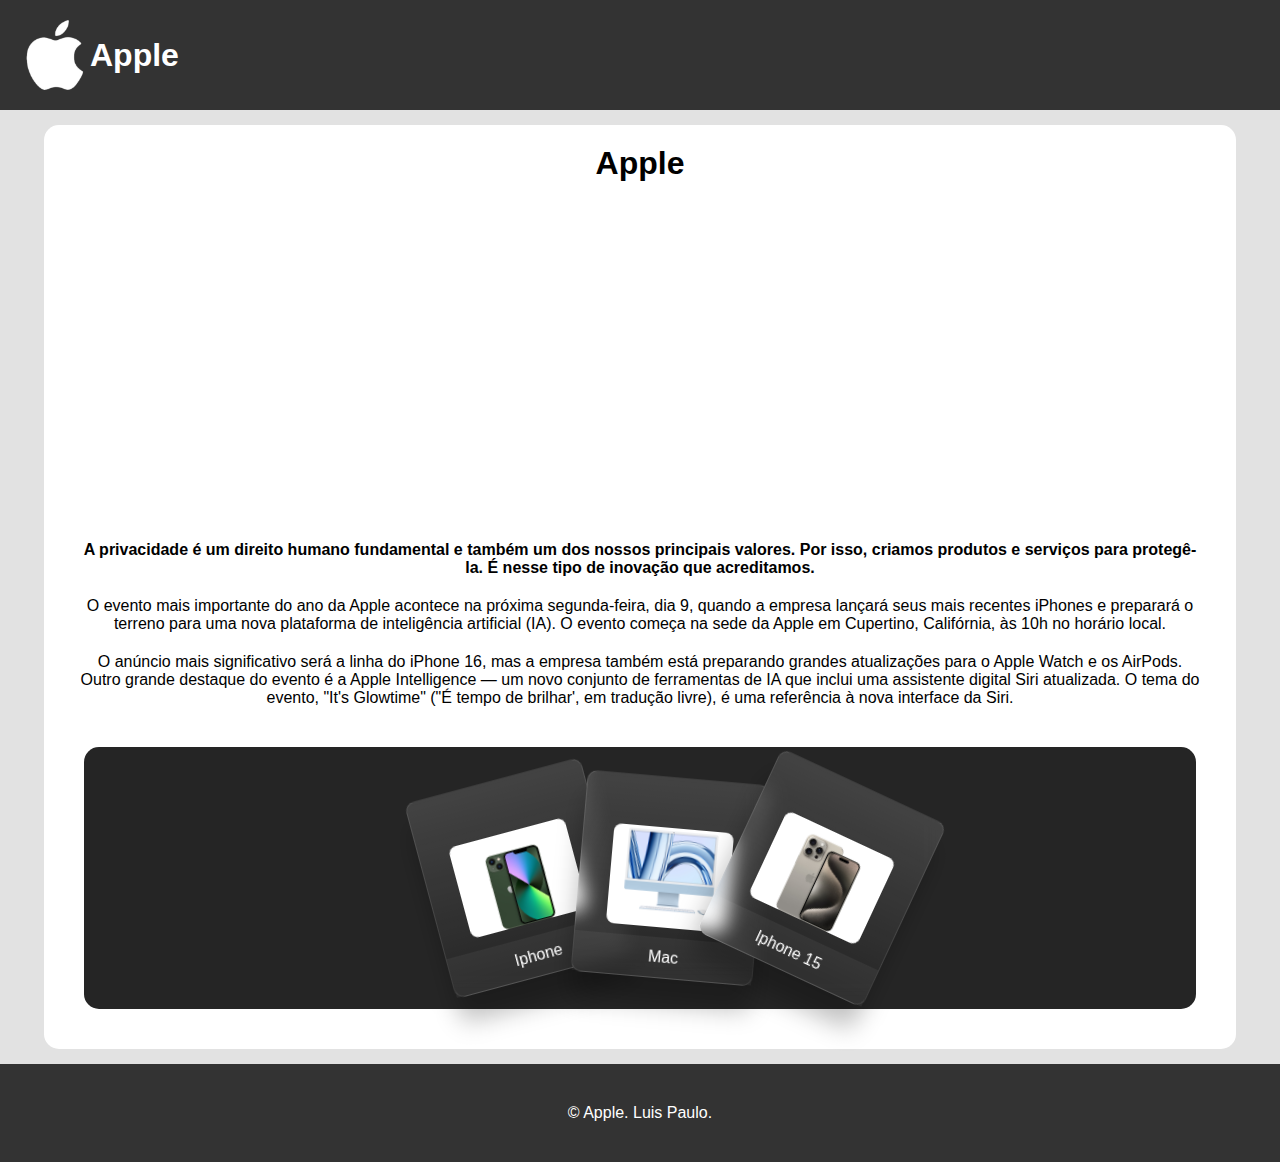
<file: index.html>
<!DOCTYPE html>
<html lang="pt-br">
<head>
    <meta charset="UTF-8">
    <meta name="viewport" content="width=device-width, initial-scale=1.0">
    <link rel="stylesheet" href="style.css">
    <link rel="apple-touch-icon-precomposed" sizes="144x144" href="images/favicon.png">
    <title>Empresa</title>
</head>
<body>
    <nav class="navegar">
        <img src="download-removebg-preview.png" alt="apple" class="logo">
    <h1 class="titulo">Apple</h1>
        <nav class="link">
            <a href="sobre.html" style="display: inline;">Sobre</a>
            <a href="servicos.html">Serviços</a>
            <a href="contato.html">Contato</a>
        </nav>
    </nav>
    <nav class="card">
        <h1>Apple</h1>
        <iframe width="560" height="315" src="https://www.youtube.com/embed/IeJOjNltKVs?si=ttTtkdQt7d_miast" title="YouTube video player" frameborder="0" allow="accelerometer; autoplay; clipboard-write; encrypted-media; gyroscope; picture-in-picture; web-share" referrerpolicy="strict-origin-when-cross-origin" allowfullscreen></iframe>
        <p><strong>A privacidade é um direito humano fundamental e também um dos nossos principais valores. Por isso, criamos produtos e serviços para protegê-la. É nesse tipo de inovação que acreditamos.</strong></p>
        <p>O evento mais importante do ano da Apple acontece na próxima segunda-feira, dia 9, quando a empresa lançará seus mais recentes iPhones e preparará o terreno para uma nova plataforma de inteligência artificial (IA). O evento começa na sede da Apple em Cupertino, Califórnia, às 10h no horário local.</p>
        <p>O anúncio mais significativo será a linha do iPhone 16, mas a empresa também está preparando grandes atualizações para o Apple Watch e os AirPods. Outro grande destaque do evento é a Apple Intelligence — um novo conjunto de ferramentas de IA que inclui uma assistente digital Siri atualizada. O tema do evento, "It's Glowtime" ("É tempo de brilhar', em tradução livre), é uma referência à nova interface da Siri.</p>
    <div class="espaco">
    <div class="container">
  <a href="servicos.html"><div data-text="Iphone" style="--r:-15;" class="glass">
    <img src="iphone-card-40-iphone13hero-202309 - Copia.jpg" alt="iphone">
      <path
        d="M165.9 397.4c0 2-2.3 3.6-5.2 3.6-3.3.3-5.6-1.3-5.6-3.6 0-2 2.3-3.6 5.2-3.6 3-.3 5.6 1.3 5.6 3.6zm-31.1-4.5c-.7 2 1.3 4.3 4.3 4.9 2.6 1 5.6 0 6.2-2s-1.3-4.3-4.3-5.2c-2.6-.7-5.5.3-6.2 2.3zm44.2-1.7c-2.9.7-4.9 2.6-4.6 4.9.3 2 2.9 3.3 5.9 2.6 2.9-.7 4.9-2.6 4.6-4.6-.3-1.9-3-3.2-5.9-2.9zM244.8 8C106.1 8 0 113.3 0 252c0 110.9 69.8 205.8 169.5 239.2 12.8 2.3 17.3-5.6 17.3-12.1 0-6.2-.3-40.4-.3-61.4 0 0-70 15-84.7-29.8 0 0-11.4-29.1-27.8-36.6 0 0-22.9-15.7 1.6-15.4 0 0 24.9 2 38.6 25.8 21.9 38.6 58.6 27.5 72.9 20.9 2.3-16 8.8-27.1 16-33.7-55.9-6.2-112.3-14.3-112.3-110.5 0-27.5 7.6-41.3 23.6-58.9-2.6-6.5-11.1-33.3 2.6-67.9 20.9-6.5 69 27 69 27 20-5.6 41.5-8.5 62.8-8.5s42.8 2.9 62.8 8.5c0 0 48.1-33.6 69-27 13.7 34.7 5.2 61.4 2.6 67.9 16 17.7 25.8 31.5 25.8 58.9 0 96.5-58.9 104.2-114.8 110.5 9.2 7.9 17 22.9 17 46.4 0 33.7-.3 75.4-.3 83.6 0 6.5 4.6 14.4 17.3 12.1C428.2 457.8 496 362.9 496 252 496 113.3 383.5 8 244.8 8zM97.2 352.9c-1.3 1-1 3.3.7 5.2 1.6 1.6 3.9 2.3 5.2 1 1.3-1 1-3.3-.7-5.2-1.6-1.6-3.9-2.3-5.2-1zm-10.8-8.1c-.7 1.3.3 2.9 2.3 3.9 1.6 1 3.6.7 4.3-.7.7-1.3-.3-2.9-2.3-3.9-2-.6-3.6-.3-4.3.7zm32.4 35.6c-1.6 1.3-1 4.3 1.3 6.2 2.3 2.3 5.2 2.6 6.5 1 1.3-1.3.7-4.3-1.3-6.2-2.2-2.3-5.2-2.6-6.5-1zm-11.4-14.7c-1.6 1-1.6 3.6 0 5.9 1.6 2.3 4.3 3.3 5.6 2.3 1.6-1.3 1.6-3.9 0-6.2-1.4-2.3-4-3.3-5.6-2z"
      ></path></a>
    </svg>
  </div>
  <a href="servicos.html"><div data-text="Mac" style="--r:5;" class="glass">
    <img src="mac-card-40-imac-24-202310.jpg" alt="mac">
      <path
        d="M392.8 1.2c-17-4.9-34.7 5-39.6 22l-128 448c-4.9 17 5 34.7 22 39.6s34.7-5 39.6-22l128-448c4.9-17-5-34.7-22-39.6zm80.6 120.1c-12.5 12.5-12.5 32.8 0 45.3L562.7 256l-89.4 89.4c-12.5 12.5-12.5 32.8 0 45.3s32.8 12.5 45.3 0l112-112c12.5-12.5 12.5-32.8 0-45.3l-112-112c-12.5-12.5-32.8-12.5-45.3 0zm-306.7 0c-12.5-12.5-32.8-12.5-45.3 0l-112 112c-12.5 12.5-12.5 32.8 0 45.3l112 112c12.5 12.5 32.8 12.5 45.3 0s12.5-32.8 0-45.3L77.3 256l89.4-89.4c12.5-12.5 12.5-32.8 0-45.3z"
      ></path></a>
    </svg>
  </div>
  <a href="servicos.html"><div data-text="Iphone 15" style="--r:25;" class="glass">
    <img src="iphone-card-40-iphone15prohero-202309.jpg" alt="iphone">
      <path
        d="M64 64C28.7 64 0 92.7 0 128V384c0 35.3 28.7 64 64 64H512c35.3 0 64-28.7 64-64V128c0-35.3-28.7-64-64-64H64zm64 320H64V320c35.3 0 64 28.7 64 64zM64 192V128h64c0 35.3-28.7 64-64 64zM448 384c0-35.3 28.7-64 64-64v64H448zm64-192c-35.3 0-64-28.7-64-64h64v64zM288 160a96 96 0 1 1 0 192 96 96 0 1 1 0-192z"
      ></path></a>
    </svg>
  </div>
</div>
</div> 
    </nav>  
    <footer>
        <p>&copy; Apple. Luis Paulo.</p>
    </footer>    
</body>
</html>
</file>
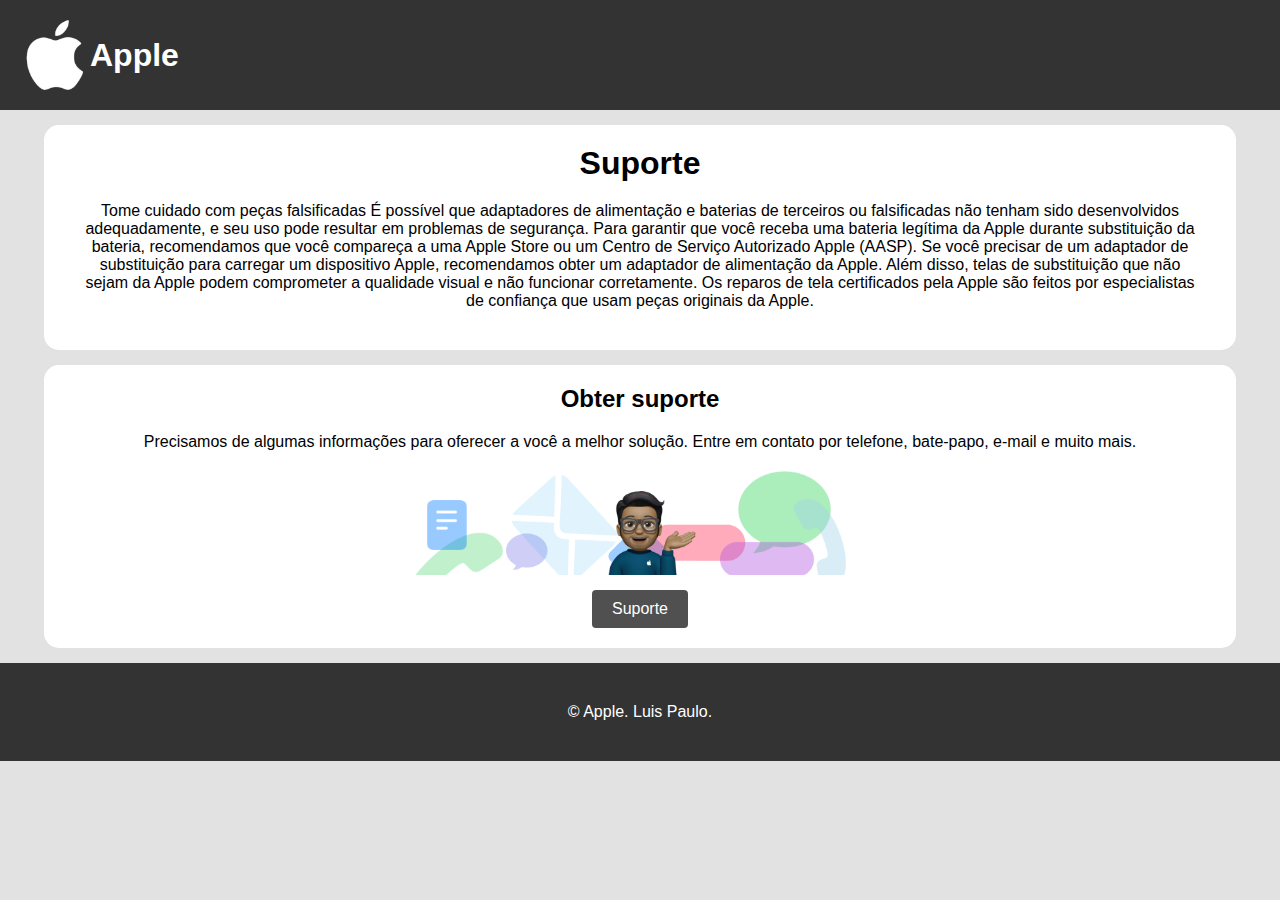
<file: contato.html>
<!DOCTYPE html>
<html lang="pt-br">
<head>
    <meta charset="UTF-8">
    <meta name="viewport" content="width=device-width, initial-scale=1.0">
    <link rel="stylesheet" href="style.css">
    <title>Empresa</title>
</head>
<body>
    <nav class="navegar">
        <img src="download-removebg-preview.png" alt="apple" class="logo">
        <h1 class="titulo">Apple</h1>
        <nav class="link">
            <a href="index.html" style="display: inline;">Home</a>
            <a href="sobre.html">Sobre</a>
            <a href="servicos.html">Serviços</a>
        </nav>
    </nav>
    <nav class="card">
        <h1>Suporte</h1>
        <p>Tome cuidado com peças falsificadas
            É possível que adaptadores de alimentação e baterias de terceiros ou falsificadas não tenham sido desenvolvidos adequadamente, e seu uso pode resultar em problemas de segurança. Para garantir que você receba uma bateria legítima da Apple durante substituição da bateria, recomendamos que você compareça a uma Apple Store ou um Centro de Serviço Autorizado Apple (AASP). Se você precisar de um adaptador de substituição para carregar um dispositivo Apple, recomendamos obter um adaptador de alimentação da Apple.
            
            Além disso, telas de substituição que não sejam da Apple podem comprometer a qualidade visual e não funcionar corretamente. Os reparos de tela certificados pela Apple são feitos por especialistas de confiança que usam peças originais da Apple.</p>
</nav>  

<nav class="card">
    <h2>Obter suporte</h2>
    <p>Precisamos de algumas informações para oferecer a você a melhor solução. Entre em contato por telefone, bate-papo, e-mail e muito mais.</p>
    <img src="tile-split-getsupport.image.large_2x.png" alt="">
    
    <a href="#" class="boton-elegante" onclick="startChat()">Suporte</a>
    <script>
        function startChat() {
            // Substitua pelo código do seu serviço de chat
            window.open('https://chat.whatsapp.com/KklHQL8lHat6EaGtniF526', '_blank');
        }
    </script>

</nav>

    <footer>
        <p>&copy; Apple. Luis Paulo.</p>
    </footer>    
</body>
</html>
</file>
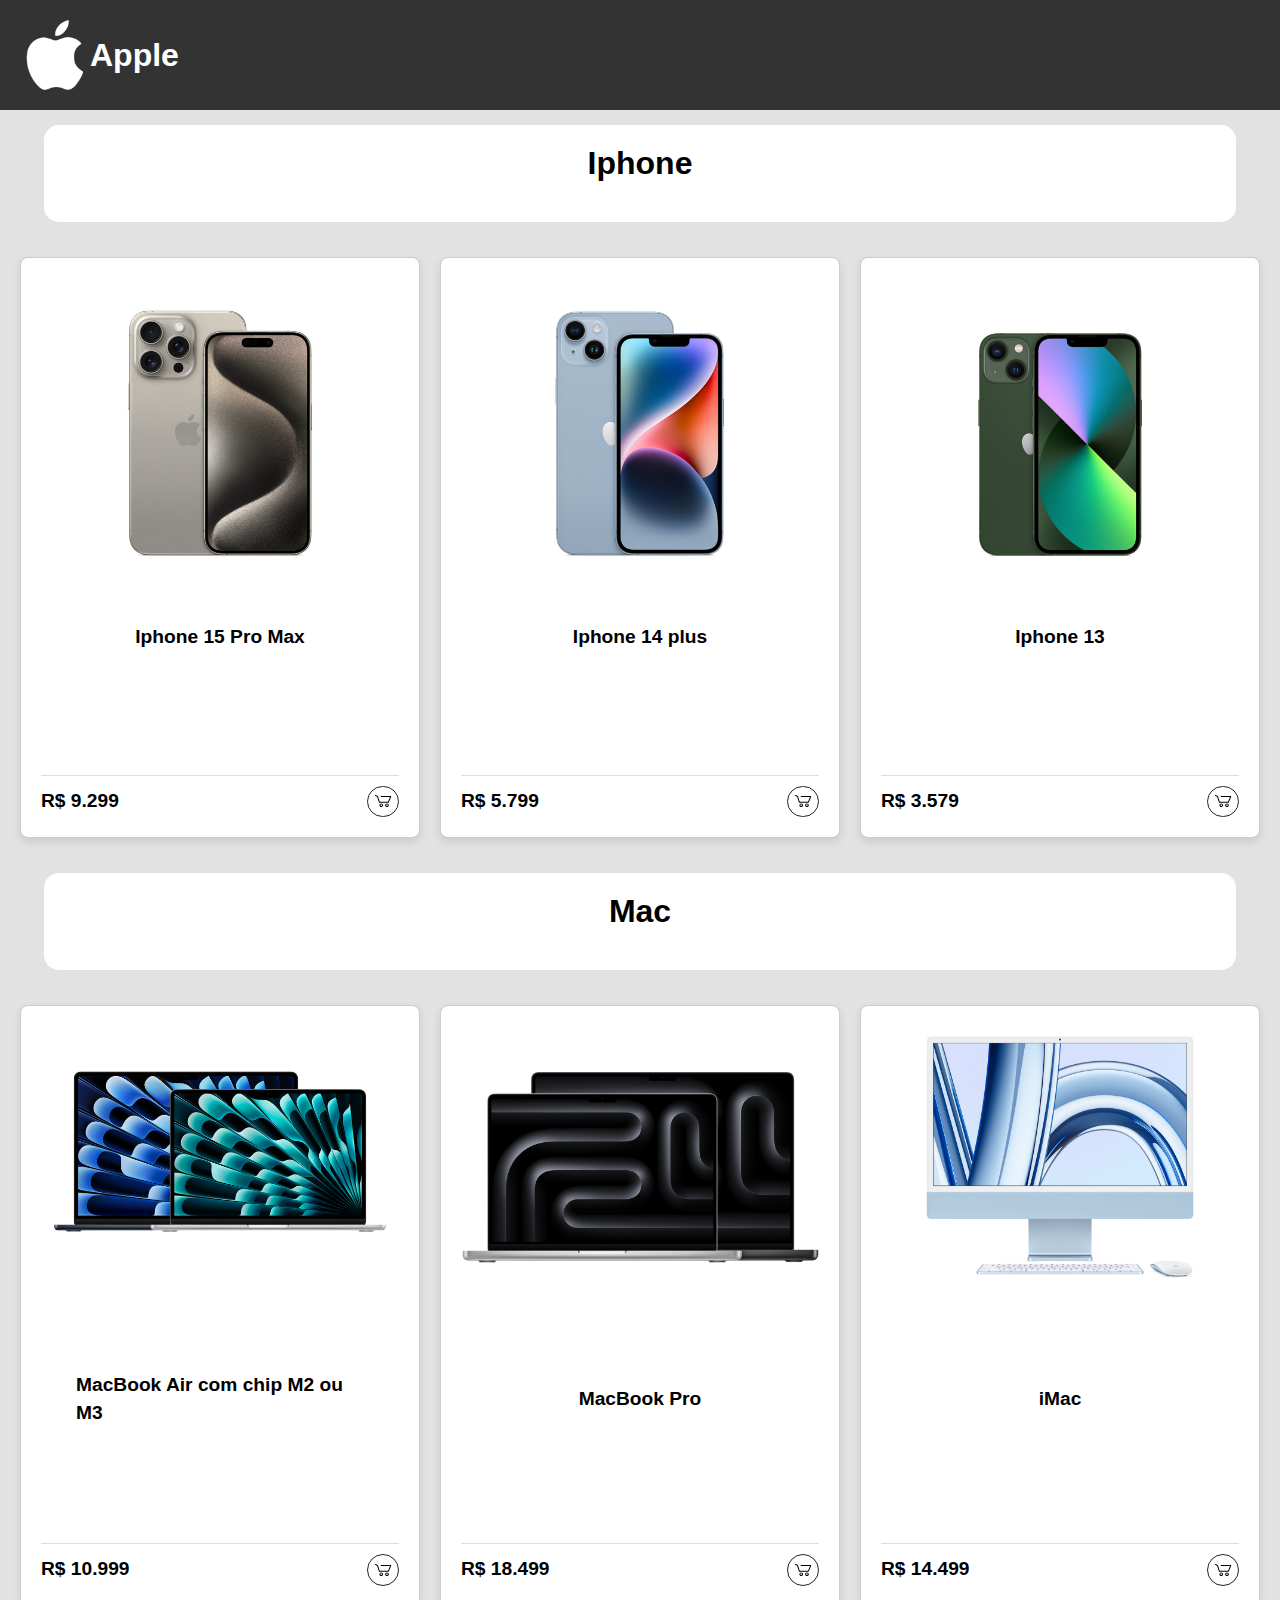
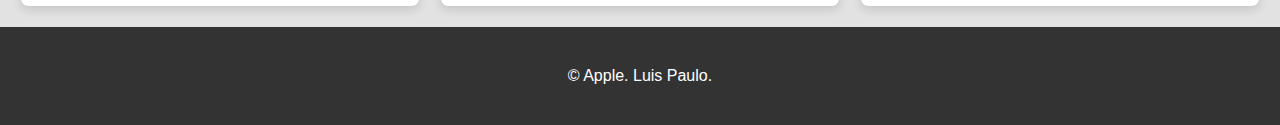
<file: servicos.html>
<!DOCTYPE html>
<html lang="pt-br">
<head>
    <meta charset="UTF-8">
    <meta name="viewport" content="width=device-width, initial-scale=1.0">
    <link rel="stylesheet" href="style.css">
    <title>Empresa</title>
</head>
<body>
    <nav class="navegar">
        <img src="download-removebg-preview.png" alt="apple" class="logo">
       <h1 class="titulo">Apple</h1>
        <nav class="link">
            <a href="index.html" style="display: inline;">Home</a>
            <a href="sobre.html">Sobre</a>
            <a href="contato.html">Contato</a>
        </nav>
    </nav>
    
    <nav class="card">
      <h1>Iphone</h1>
    </nav>

      <div class="card-container">
        <div class="card1">
        <div class="card-img"><img src="iphone-card-40-iphone15prohero-202309.jpg" alt=""></div>
        <div class="card-info">
          <p class="text-title">Iphone 15 Pro Max </p>
          <p class="text-body"></p>
        </div>
        <div class="card-footer">
        <span class="text-title">R$ 9.299</span>
        <div class="card-button">
          <svg class="svg-icon" viewBox="0 0 20 20">
            <path d="M17.72,5.011H8.026c-0.271,0-0.49,0.219-0.49,0.489c0,0.271,0.219,0.489,0.49,0.489h8.962l-1.979,4.773H6.763L4.935,5.343C4.926,5.316,4.897,5.309,4.884,5.286c-0.011-0.024,0-0.051-0.017-0.074C4.833,5.166,4.025,4.081,2.33,3.908C2.068,3.883,1.822,4.075,1.795,4.344C1.767,4.612,1.962,4.853,2.231,4.88c1.143,0.118,1.703,0.738,1.808,0.866l1.91,5.661c0.066,0.199,0.252,0.333,0.463,0.333h8.924c0.116,0,0.22-0.053,0.308-0.128c0.027-0.023,0.042-0.048,0.063-0.076c0.026-0.034,0.063-0.058,0.08-0.099l2.384-5.75c0.062-0.151,0.046-0.323-0.045-0.458C18.036,5.092,17.883,5.011,17.72,5.011z"></path>
            <path d="M8.251,12.386c-1.023,0-1.856,0.834-1.856,1.856s0.833,1.853,1.856,1.853c1.021,0,1.853-0.83,1.853-1.853S9.273,12.386,8.251,12.386z M8.251,15.116c-0.484,0-0.877-0.393-0.877-0.874c0-0.484,0.394-0.878,0.877-0.878c0.482,0,0.875,0.394,0.875,0.878C9.126,14.724,8.733,15.116,8.251,15.116z"></path>
            <path d="M13.972,12.386c-1.022,0-1.855,0.834-1.855,1.856s0.833,1.853,1.855,1.853s1.854-0.83,1.854-1.853S14.994,12.386,13.972,12.386z M13.972,15.116c-0.484,0-0.878-0.393-0.878-0.874c0-0.484,0.394-0.878,0.878-0.878c0.482,0,0.875,0.394,0.875,0.878C14.847,14.724,14.454,15.116,13.972,15.116z"></path>
          </svg>
        </div>
      </div></div>

      <div class="card1">
        <div class="card-img"><img src="iphone-card-40-iphone14-202209.jpg" alt=""></div>
        <div class="card-info">
          <p class="text-title">Iphone 14 plus </p>
          <p class="text-body"></p>
        </div>
        <div class="card-footer">
        <span class="text-title">R$ 5.799</span>
        <div class="card-button">
          <svg class="svg-icon" viewBox="0 0 20 20">
            <path d="M17.72,5.011H8.026c-0.271,0-0.49,0.219-0.49,0.489c0,0.271,0.219,0.489,0.49,0.489h8.962l-1.979,4.773H6.763L4.935,5.343C4.926,5.316,4.897,5.309,4.884,5.286c-0.011-0.024,0-0.051-0.017-0.074C4.833,5.166,4.025,4.081,2.33,3.908C2.068,3.883,1.822,4.075,1.795,4.344C1.767,4.612,1.962,4.853,2.231,4.88c1.143,0.118,1.703,0.738,1.808,0.866l1.91,5.661c0.066,0.199,0.252,0.333,0.463,0.333h8.924c0.116,0,0.22-0.053,0.308-0.128c0.027-0.023,0.042-0.048,0.063-0.076c0.026-0.034,0.063-0.058,0.08-0.099l2.384-5.75c0.062-0.151,0.046-0.323-0.045-0.458C18.036,5.092,17.883,5.011,17.72,5.011z"></path>
            <path d="M8.251,12.386c-1.023,0-1.856,0.834-1.856,1.856s0.833,1.853,1.856,1.853c1.021,0,1.853-0.83,1.853-1.853S9.273,12.386,8.251,12.386z M8.251,15.116c-0.484,0-0.877-0.393-0.877-0.874c0-0.484,0.394-0.878,0.877-0.878c0.482,0,0.875,0.394,0.875,0.878C9.126,14.724,8.733,15.116,8.251,15.116z"></path>
            <path d="M13.972,12.386c-1.022,0-1.855,0.834-1.855,1.856s0.833,1.853,1.855,1.853s1.854-0.83,1.854-1.853S14.994,12.386,13.972,12.386z M13.972,15.116c-0.484,0-0.878-0.393-0.878-0.874c0-0.484,0.394-0.878,0.878-0.878c0.482,0,0.875,0.394,0.875,0.878C14.847,14.724,14.454,15.116,13.972,15.116z"></path>
          </svg>
        </div>
      </div></div> 

      <div class="card1">
        <div class="card-img"><img src="iphone-card-40-iphone13hero-202309.jpg" alt=""></div>
        <div class="card-info">
          <p class="text-title">Iphone 13 </p>
          <p class="text-body"></p>
        </div>
        <div class="card-footer">
        <span class="text-title">R$ 3.579</span>
        <div class="card-button">
          <svg class="svg-icon" viewBox="0 0 20 20">
            <path d="M17.72,5.011H8.026c-0.271,0-0.49,0.219-0.49,0.489c0,0.271,0.219,0.489,0.49,0.489h8.962l-1.979,4.773H6.763L4.935,5.343C4.926,5.316,4.897,5.309,4.884,5.286c-0.011-0.024,0-0.051-0.017-0.074C4.833,5.166,4.025,4.081,2.33,3.908C2.068,3.883,1.822,4.075,1.795,4.344C1.767,4.612,1.962,4.853,2.231,4.88c1.143,0.118,1.703,0.738,1.808,0.866l1.91,5.661c0.066,0.199,0.252,0.333,0.463,0.333h8.924c0.116,0,0.22-0.053,0.308-0.128c0.027-0.023,0.042-0.048,0.063-0.076c0.026-0.034,0.063-0.058,0.08-0.099l2.384-5.75c0.062-0.151,0.046-0.323-0.045-0.458C18.036,5.092,17.883,5.011,17.72,5.011z"></path>
            <path d="M8.251,12.386c-1.023,0-1.856,0.834-1.856,1.856s0.833,1.853,1.856,1.853c1.021,0,1.853-0.83,1.853-1.853S9.273,12.386,8.251,12.386z M8.251,15.116c-0.484,0-0.877-0.393-0.877-0.874c0-0.484,0.394-0.878,0.877-0.878c0.482,0,0.875,0.394,0.875,0.878C9.126,14.724,8.733,15.116,8.251,15.116z"></path>
            <path d="M13.972,12.386c-1.022,0-1.855,0.834-1.855,1.856s0.833,1.853,1.855,1.853s1.854-0.83,1.854-1.853S14.994,12.386,13.972,12.386z M13.972,15.116c-0.484,0-0.878-0.393-0.878-0.874c0-0.484,0.394-0.878,0.878-0.878c0.482,0,0.875,0.394,0.875,0.878C14.847,14.724,14.454,15.116,13.972,15.116z"></path>
          </svg>
        </div>
      </div></div> 
    </div>

<nav class="card">
  <h1>Mac</h1>
</nav>

    <div class="card-container">
    <div class="card1">
  <div class="card-img"><img src="mac-card-40-macbook-air-m2-m3-202402.jpg" alt=""></div>
  <div class="card-info">
    <p class="text-title">MacBook Air com chip M2 ou M3 </p>
    <p class="text-body"></p>
  </div>
  <div class="card-footer">
  <span class="text-title">R$ 10.999</span>
  <div class="card-button">
    <svg class="svg-icon" viewBox="0 0 20 20">
      <path d="M17.72,5.011H8.026c-0.271,0-0.49,0.219-0.49,0.489c0,0.271,0.219,0.489,0.49,0.489h8.962l-1.979,4.773H6.763L4.935,5.343C4.926,5.316,4.897,5.309,4.884,5.286c-0.011-0.024,0-0.051-0.017-0.074C4.833,5.166,4.025,4.081,2.33,3.908C2.068,3.883,1.822,4.075,1.795,4.344C1.767,4.612,1.962,4.853,2.231,4.88c1.143,0.118,1.703,0.738,1.808,0.866l1.91,5.661c0.066,0.199,0.252,0.333,0.463,0.333h8.924c0.116,0,0.22-0.053,0.308-0.128c0.027-0.023,0.042-0.048,0.063-0.076c0.026-0.034,0.063-0.058,0.08-0.099l2.384-5.75c0.062-0.151,0.046-0.323-0.045-0.458C18.036,5.092,17.883,5.011,17.72,5.011z"></path>
      <path d="M8.251,12.386c-1.023,0-1.856,0.834-1.856,1.856s0.833,1.853,1.856,1.853c1.021,0,1.853-0.83,1.853-1.853S9.273,12.386,8.251,12.386z M8.251,15.116c-0.484,0-0.877-0.393-0.877-0.874c0-0.484,0.394-0.878,0.877-0.878c0.482,0,0.875,0.394,0.875,0.878C9.126,14.724,8.733,15.116,8.251,15.116z"></path>
      <path d="M13.972,12.386c-1.022,0-1.855,0.834-1.855,1.856s0.833,1.853,1.855,1.853s1.854-0.83,1.854-1.853S14.994,12.386,13.972,12.386z M13.972,15.116c-0.484,0-0.878-0.393-0.878-0.874c0-0.484,0.394-0.878,0.878-0.878c0.482,0,0.875,0.394,0.875,0.878C14.847,14.724,14.454,15.116,13.972,15.116z"></path>
    </svg>
  </div>
</div></div>


  <div class="card1">
  <div class="card-img"><img src="mac-card-40-macbookpro-14-16-202310.jpg" alt=""></div>
  <div class="card-info">
    <p class="text-title">MacBook Pro </p>
    <p class="text-body"></p>
  </div>
  <div class="card-footer">
  <span class="text-title">R$ 18.499</span>
  <div class="card-button">
    <svg class="svg-icon" viewBox="0 0 20 20">
      <path d="M17.72,5.011H8.026c-0.271,0-0.49,0.219-0.49,0.489c0,0.271,0.219,0.489,0.49,0.489h8.962l-1.979,4.773H6.763L4.935,5.343C4.926,5.316,4.897,5.309,4.884,5.286c-0.011-0.024,0-0.051-0.017-0.074C4.833,5.166,4.025,4.081,2.33,3.908C2.068,3.883,1.822,4.075,1.795,4.344C1.767,4.612,1.962,4.853,2.231,4.88c1.143,0.118,1.703,0.738,1.808,0.866l1.91,5.661c0.066,0.199,0.252,0.333,0.463,0.333h8.924c0.116,0,0.22-0.053,0.308-0.128c0.027-0.023,0.042-0.048,0.063-0.076c0.026-0.034,0.063-0.058,0.08-0.099l2.384-5.75c0.062-0.151,0.046-0.323-0.045-0.458C18.036,5.092,17.883,5.011,17.72,5.011z"></path>
      <path d="M8.251,12.386c-1.023,0-1.856,0.834-1.856,1.856s0.833,1.853,1.856,1.853c1.021,0,1.853-0.83,1.853-1.853S9.273,12.386,8.251,12.386z M8.251,15.116c-0.484,0-0.877-0.393-0.877-0.874c0-0.484,0.394-0.878,0.877-0.878c0.482,0,0.875,0.394,0.875,0.878C9.126,14.724,8.733,15.116,8.251,15.116z"></path>
      <path d="M13.972,12.386c-1.022,0-1.855,0.834-1.855,1.856s0.833,1.853,1.855,1.853s1.854-0.83,1.854-1.853S14.994,12.386,13.972,12.386z M13.972,15.116c-0.484,0-0.878-0.393-0.878-0.874c0-0.484,0.394-0.878,0.878-0.878c0.482,0,0.875,0.394,0.875,0.878C14.847,14.724,14.454,15.116,13.972,15.116z"></path>
    </svg>
  </div>
</div></div>



  <div class="card1">
  <div class="card-img"><img src="mac-card-40-imac-24-202310.jpg" alt=""></div>
  <div class="card-info">
    <p class="text-title">iMac </p>
    <p class="text-body"></p>
  </div>
  <div class="card-footer">
  <span class="text-title">R$ 14.499</span>
  <div class="card-button">
    <svg class="svg-icon" viewBox="0 0 20 20">
      <path d="M17.72,5.011H8.026c-0.271,0-0.49,0.219-0.49,0.489c0,0.271,0.219,0.489,0.49,0.489h8.962l-1.979,4.773H6.763L4.935,5.343C4.926,5.316,4.897,5.309,4.884,5.286c-0.011-0.024,0-0.051-0.017-0.074C4.833,5.166,4.025,4.081,2.33,3.908C2.068,3.883,1.822,4.075,1.795,4.344C1.767,4.612,1.962,4.853,2.231,4.88c1.143,0.118,1.703,0.738,1.808,0.866l1.91,5.661c0.066,0.199,0.252,0.333,0.463,0.333h8.924c0.116,0,0.22-0.053,0.308-0.128c0.027-0.023,0.042-0.048,0.063-0.076c0.026-0.034,0.063-0.058,0.08-0.099l2.384-5.75c0.062-0.151,0.046-0.323-0.045-0.458C18.036,5.092,17.883,5.011,17.72,5.011z"></path>
      <path d="M8.251,12.386c-1.023,0-1.856,0.834-1.856,1.856s0.833,1.853,1.856,1.853c1.021,0,1.853-0.83,1.853-1.853S9.273,12.386,8.251,12.386z M8.251,15.116c-0.484,0-0.877-0.393-0.877-0.874c0-0.484,0.394-0.878,0.877-0.878c0.482,0,0.875,0.394,0.875,0.878C9.126,14.724,8.733,15.116,8.251,15.116z"></path>
      <path d="M13.972,12.386c-1.022,0-1.855,0.834-1.855,1.856s0.833,1.853,1.855,1.853s1.854-0.83,1.854-1.853S14.994,12.386,13.972,12.386z M13.972,15.116c-0.484,0-0.878-0.393-0.878-0.874c0-0.484,0.394-0.878,0.878-0.878c0.482,0,0.875,0.394,0.875,0.878C14.847,14.724,14.454,15.116,13.972,15.116z"></path>
    </svg>
  </div>
</div></div>
    </div>
<footer>
    <p>&copy; Apple. Luis Paulo.</p>
</footer>      
</body>
</html>
</file>
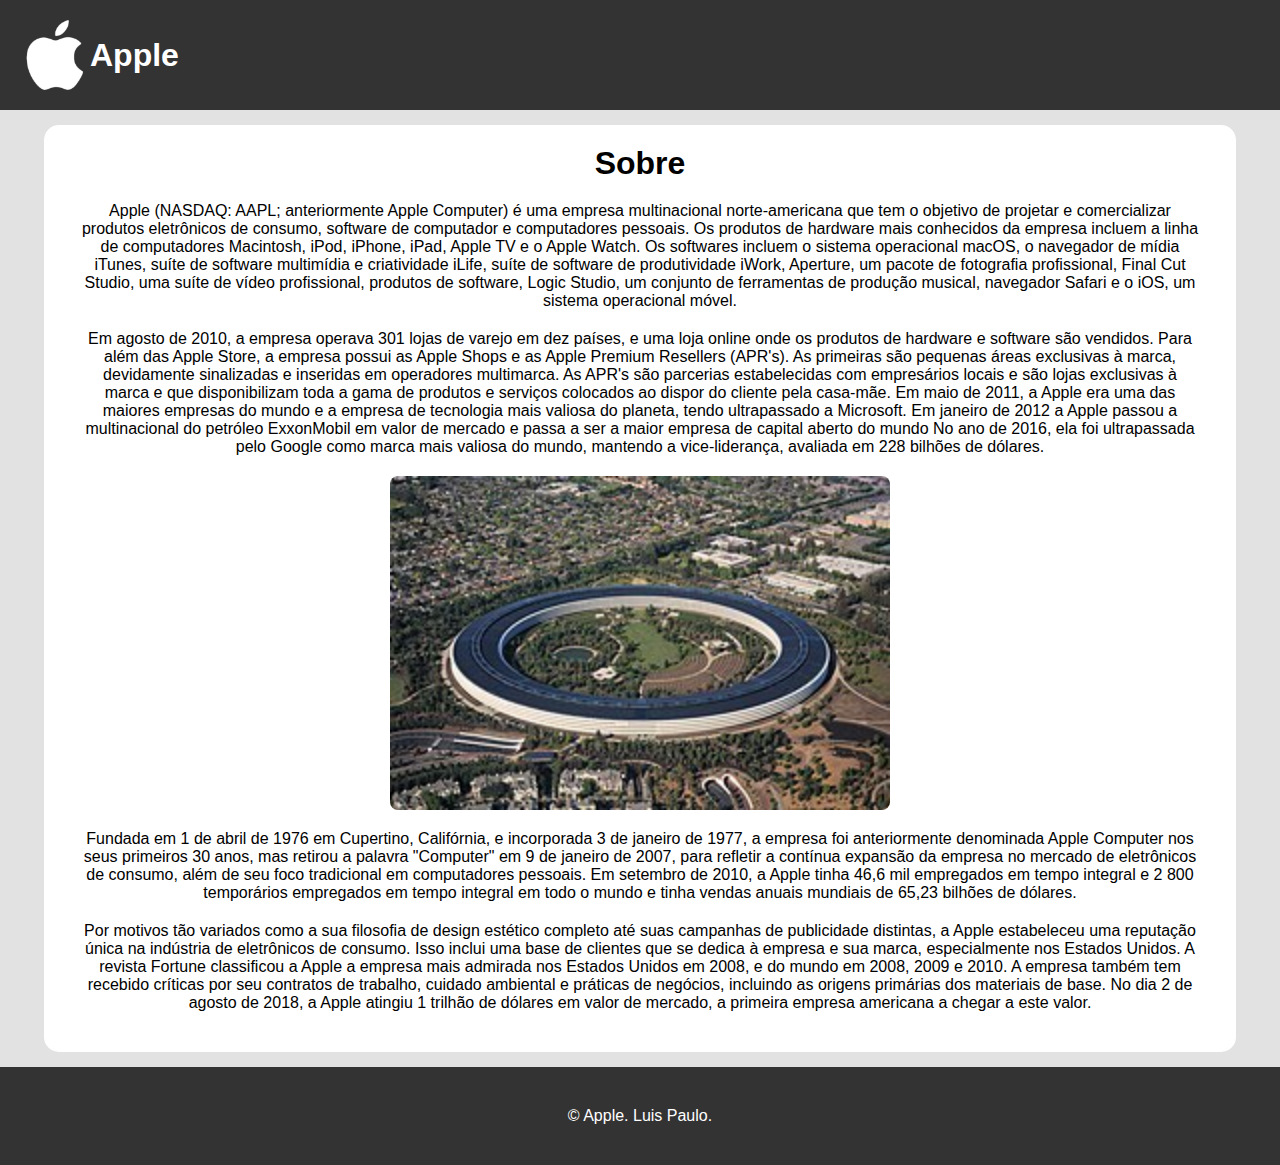
<file: sobre.html>
<!DOCTYPE html>
<html lang="pt-br">
<head>
    <meta charset="UTF-8">
    <meta name="viewport" content="width=device-width, initial-scale=1.0">
    <link rel="stylesheet" href="style.css">
    <title>Empresa</title>
</head>
<body>
    <nav class="navegar">
        <img src="download-removebg-preview.png" alt="apple" class="logo">
       <h1 class="titulo">Apple</h1>
        <nav class="link">
            <a href="index.html" style="display: inline;">Home</a>
            <a href="servicos.html">Serviços</a>
            <a href="contato.html">Contato</a>
        </nav>
    </nav>
    <nav class="card">
    <h1>Sobre</h1>
    <p>Apple (NASDAQ: AAPL; anteriormente Apple Computer) é uma empresa multinacional norte-americana que tem o objetivo de projetar e comercializar produtos eletrônicos de consumo, software de computador e computadores pessoais. Os produtos de hardware mais conhecidos da empresa incluem a linha de computadores Macintosh, iPod, iPhone, iPad, Apple TV e o Apple Watch. Os softwares incluem o sistema operacional macOS, o navegador de mídia iTunes, suíte de software multimídia e criatividade iLife, suíte de software de produtividade iWork, Aperture, um pacote de fotografia profissional, Final Cut Studio, uma suíte de vídeo profissional, produtos de software, Logic Studio, um conjunto de ferramentas de produção musical, navegador Safari e o iOS, um sistema operacional móvel.</p>

    <p>Em agosto de 2010, a empresa operava 301 lojas de varejo em dez países, e uma loja online onde os produtos de hardware e software são vendidos. Para além das Apple Store, a empresa possui as Apple Shops e as Apple Premium Resellers (APR's). As primeiras são pequenas áreas exclusivas à marca, devidamente sinalizadas e inseridas em operadores multimarca. As APR's são parcerias estabelecidas com empresários locais e são lojas exclusivas à marca e que disponibilizam toda a gama de produtos e serviços colocados ao dispor do cliente pela casa-mãe. Em maio de 2011, a Apple era uma das maiores empresas do mundo e a empresa de tecnologia mais valiosa do planeta, tendo ultrapassado a Microsoft. Em janeiro de 2012 a Apple passou a multinacional do petróleo ExxonMobil em valor de mercado e passa a ser a maior empresa de capital aberto do mundo No ano de 2016, ela foi ultrapassada pelo Google como marca mais valiosa do mundo, mantendo a vice-liderança, avaliada em 228 bilhões de dólares.</p>

    <img src="Aerial_view_of_Apple_Park_dllu.jpg" alt="Empresa apple">

    <p>Fundada em 1 de abril de 1976 em Cupertino, Califórnia, e incorporada 3 de janeiro de 1977, a empresa foi anteriormente denominada Apple Computer nos seus primeiros 30 anos, mas retirou a palavra "Computer" em 9 de janeiro de 2007, para refletir a contínua expansão da empresa no mercado de eletrônicos de consumo, além de seu foco tradicional em computadores pessoais. Em setembro de 2010, a Apple tinha 46,6 mil empregados em tempo integral e 2 800 temporários empregados em tempo integral em todo o mundo e tinha vendas anuais mundiais de 65,23 bilhões de dólares.</p>

    <p>Por motivos tão variados como a sua filosofia de design estético completo até suas campanhas de publicidade distintas, a Apple estabeleceu uma reputação única na indústria de eletrônicos de consumo. Isso inclui uma base de clientes que se dedica à empresa e sua marca, especialmente nos Estados Unidos. A revista Fortune classificou a Apple a empresa mais admirada nos Estados Unidos em 2008, e do mundo em 2008, 2009 e 2010. A empresa também tem recebido críticas por seu contratos de trabalho, cuidado ambiental e práticas de negócios, incluindo as origens primárias dos materiais de base. No dia 2 de agosto de 2018, a Apple atingiu 1 trilhão de dólares em valor de mercado, a primeira empresa americana a chegar a este valor.</p>
        
</nav>  
<footer>
    <p>&copy; Apple. Luis Paulo.</p>
</footer>     
</body>
</html>
</file>
<file: style.css>
* {
    padding: 0;
    margin: 0;
}

body {
    font-family: sans-serif;
    background-color: #e2e2e2;
}

.logo {
    height: 70px;
    width: 70px;
    padding: 0;
    margin: 0;
}
.titulo {
    color: white;
    margin: 0 40em 0 0;
    text-align: left;

}

a {
    color: white;  
    margin: 0 10px;
    text-decoration: none; 
    padding: 5px 20px;
    
}

a:hover {
    color: #858585;
    background-color: #d3d3d3;
}


.link {
    display: inline;
    background-color: #333;
    color: white;
    text-align: right;
    margin: 0 5em 0 0;
}

.navegar {
    display: flex;
    justify-content: space-between;
    background-color: #333;
    padding: 20px;
    align-items: center;
}

.card {
    background-color: white;
    padding: 20px;
    margin: 15px auto; 
    border-radius: 15px;
    max-width: 90%; 
    text-align: center;
}

h1 {
    margin: 0 0 20px 0;
}

iframe {
    border-radius: 15px;
}

p {
    margin: 20px 15px;
}

img {
    border-radius: 15px;
    max-width: 100%; 
    width: 500px;
    height: 300;
}

/* From Uiverse.io by alexruix */ 
.card1 {
    width: 30%; /* Ajuste conforme necessário */
    border: 1px solid #ccc;
    border-radius: 8px;
    box-shadow: 0 4px 8px rgba(0, 0, 0, 0.1);
    background-color: white;
    display: flex;
    flex-direction: column;
    align-items: center;
    padding: 10px;
    display: flex;
    justify-content: space-between;
    padding: 20px;
    gap: 20px; /* Espaçamento entre os cartões */
}
   .card-img {
    background-color: #ffffff;
    height: 40%;
    width: 100%;
    border-radius: .5rem;
    transition: .3s ease;
   }

   .card-container {
    display: flex;
    justify-content: space-between;
    padding: 20px;
    gap: 20px; /* Espaçamento entre os cartões */
}
   
   .card-info {
    padding-top: 10%;
    margin: 20px;
   }
   
   svg {
    width: 20px;
    height: 20px;
   }
   
   .card-footer {
    width: 100%;
    display: flex;
    justify-content: space-between;
    align-items: center;
    padding-top: 10px;
    border-top: 1px solid #ddd;
   }
   
   /*Text*/
   .text-title {
    font-weight: 900;
    font-size: 1.2em;
    line-height: 1.5;
   }
   
   .text-body {
    font-size: .9em;
    padding-bottom: 10px;
   }
   
   /*Button*/
   .card-button {
    border: 1px solid #252525;
    display: flex;
    padding: .3em;
    cursor: pointer;
    border-radius: 50px;
    transition: .3s ease-in-out;
   }
   
   /*Hover*/
   .card-img:hover {
    transform: translateY(-25%);
    box-shadow: rgba(226, 196, 63, 0.25) 0px 13px 47px -5px, rgba(180, 71, 71, 0.3) 0px 8px 16px -8px;
   }
   
   .card-button:hover {
    border: 1px solid #ffcaa6;
    background-color: #ffcaa6;
   }
   
  
footer {
    background-color: #333;
    color: white;
    padding: 20px;
    text-align: center;
}  

@media (max-width: 1024px) {
    .titulo {
        margin: 0 20px 0 0; /* Ajusta a margem para telas menores */
    }

    .card1 {
        width: 45%; /* Ajusta a largura dos cartões para telas médias */
    }
}

/* Para dispositivos com largura de até 768px */
@media (max-width: 768px) {
    .titulo {
        margin: 0 10px 0 0; /* Ajusta a margem para telas menores */
        font-size: 1.5em; /* Reduz o tamanho do título */
    }

    .card1 {
        width: 100%; /* Ajusta a largura dos cartões para telas pequenas */
    }

    .link {
        display: block; /* Alinha os links em bloco em vez de linha */
        margin: 10px 0; /* Ajusta as margens */
    }

    .navegar {
        flex-direction: column;
        align-items: flex-start;
    }
}

/* Para dispositivos com largura de até 480px */
@media (max-width: 480px) {
    .logo {
        height: 50px;
        width: 50px; /* Ajusta o tamanho do logo para telas menores */
    }

    .titulo {
        font-size: 1.2em; /* Reduz o tamanho do título para telas menores */
    }

    .card1 {
        width: 100%;
        margin-bottom: 20px; /* Adiciona um espaçamento inferior entre os cartões */
    }

    .card-img {
        height: auto; /* Ajusta a altura da imagem para se adaptar melhor */
    }

    footer {
        padding: 10px; /* Ajusta o padding do rodapé */
    }
}

@keyframes fadeInUp {
    from {
        opacity: 0;
        transform: translateY(20px);
    }
    to {
        opacity: 1;
        transform: translateY(0);
    }
}

/* Aplica a animação aos cartões */
.card1 {
    animation: fadeInUp 0.6s ease-out; /* Adiciona a animação aos cartões */
}

.card {
    animation: fadeInUp 0.6s ease-out; /* Adiciona a animação aos cartões */
}

/* From Uiverse.io by iZOXVL */ 

  
  .boton-elegante::after {
    content: "";
    position: absolute;
    top: 0;
    left: 0;
    width: 100%;
    height: 100%;
    background: radial-gradient(
      circle,
      rgba(255, 255, 255, 0.25) 0%,
      rgba(255, 255, 255, 0) 70%
    );
    transform: scale(0);
    transition: transform 0.5s ease;
  }
  
  
  


  .card img {
    max-width: 100%;
    height: auto;
    display: block;
    margin: 0 auto;
    border-radius: 8px; /* Opcional, para bordas arredondadas na imagem */
}

.boton-elegante {
    display: inline-block;
    background-color: #505050;
    color: white;
    text-decoration: none;
    border-radius: 4px;
    padding: 10px 20px;
    font-size: 16px;
    cursor: pointer;
    margin-top: 15px; /* Espaço entre a imagem e o botão */
    transition: background-color 0.3s ease;
}


.boton-elegante:hover {
    background-color: #272727; /* Cor do botão quando em hover */
}

 
.container {
    position: relative;
    display: flex;
    justify-content: center;
    align-items: center;
    background-color: #252525;
    padding: 30px;
    border-radius: 15px;
  }
  
  .container .glass {
    position: relative;
    width: 180px;
    height: 200px;
    background: linear-gradient(#fff2, transparent);
    border: 1px solid rgba(255, 255, 255, 0.1);
    box-shadow: 0 25px 25px rgba(0, 0, 0, 0.25);
    display: flex;
    justify-content: center;
    align-items: center;
    transition: 0.5s;
    border-radius: 10px;
    margin: 0 -45px;
    backdrop-filter: blur(10px);
    transform: rotate(calc(var(--r) * 1deg));
  }
  
  .container:hover .glass {
    transform: rotate(0deg);
    margin: 0 10px;
  }
  
  .container .glass::before {
    content: attr(data-text);
    position: absolute;
    bottom: 0;
    width: 100%;
    height: 40px;
    background: rgba(255, 255, 255, 0.05);
    display: flex;
    justify-content: center;
    align-items: center;
    color: #fff;
  }
  .container .glass svg {
    font-size: 2.5em;
    fill: #fff;
  }
  
.espaco {
    padding: 20px;
}
</file>
